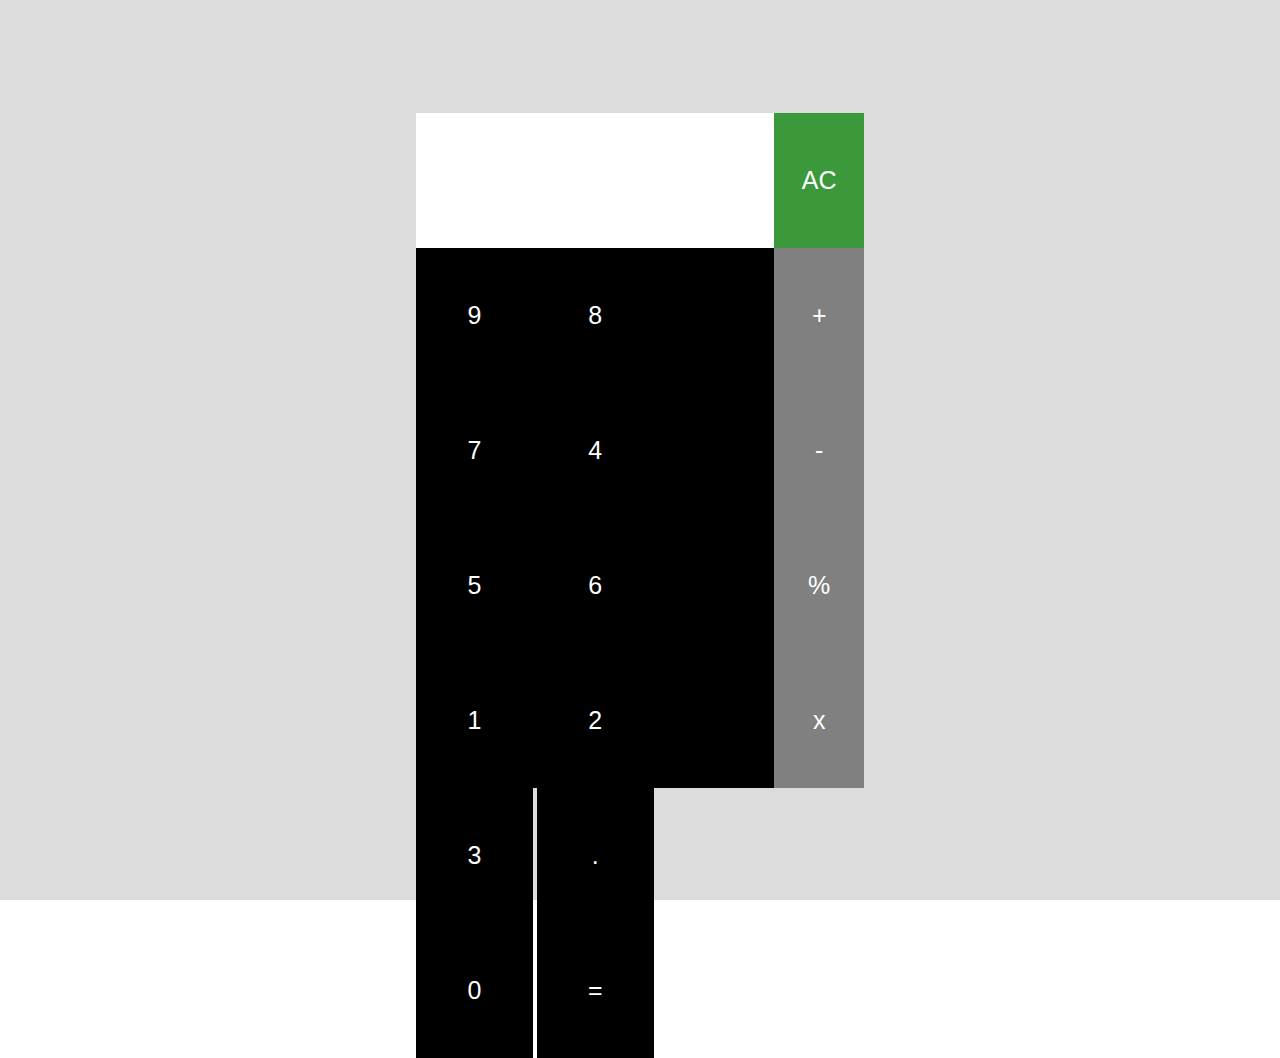
<file: Question3/index.html>
<!DOCTYPE html>
<html lang="en">
<head>
    <meta charset="UTF-8">
    <meta name="viewport" content="width=device-width, initial-scale=1.0">
    <title>Document</title>
    <link rel="stylesheet" href="style.css">
</head>
<body>
    <div id="calculator">
       <div class="main">
        <div class="right">
            <div class="up">
                <input type="text" id = 'res'>
            </div>
            <div class="down">
                
             
                <input type="button" value = '9' onclick = "Solve('9')">
                <input type="button" value = '8' onclick = "Solve('8')">
                <input type="button" value = '7' onclick = "Solve('7')">
                <input type="button" value = '4' onclick = "Solve('4')">
                <input type="button" value = '5' onclick = "Solve('5')">
                <input type="button" value = '6' onclick = "Solve('6')">
                <input type="button" value = '1' onclick = "Solve('1')">
                <input type="button" value = '2' onclick = "Solve('2')">
                <input type="button" value = '3' onclick = "Solve('3')">
                
                <input type="button" value = '.' onclick = "Solve('.')">
                <input type="button" value = '0' onclick = "Solve('0')">
                <input type="button" value = '=' onclick = "Result()">
            </div>
        </div>
        <div class="left">
            <div class="up1">
                <input type="button" value = 'AC' onclick = "Clear()">
            </div>
            <div class="down1">
                <input type="button" value = '+' onclick = "Solve('+')">
                <input type="button" value = '-' onclick = "Solve('-')">
                <input type="button" value = '%' onclick = "Solve('%')">
                <input type="button" value = 'x' onclick = "Solve('*')">
            </div>
        </div>
       </div>
      </div>
      <script>
        function Solve(val) {
           var v = document.getElementById('res');
           v.value += val;
        }
        function Result() {
           var num1 = document.getElementById('res').value;
           var num2 = eval(num1);
           document.getElementById('res').value = num2;
        }
        function Clear() {
           var inp = document.getElementById('res');
           inp.value = '';
        }
        function Back() {
           var ev = document.getElementById('res');
           ev.value = ev.value.slice(0,-1);
        }
     </script>
</body>
</html>
</file>
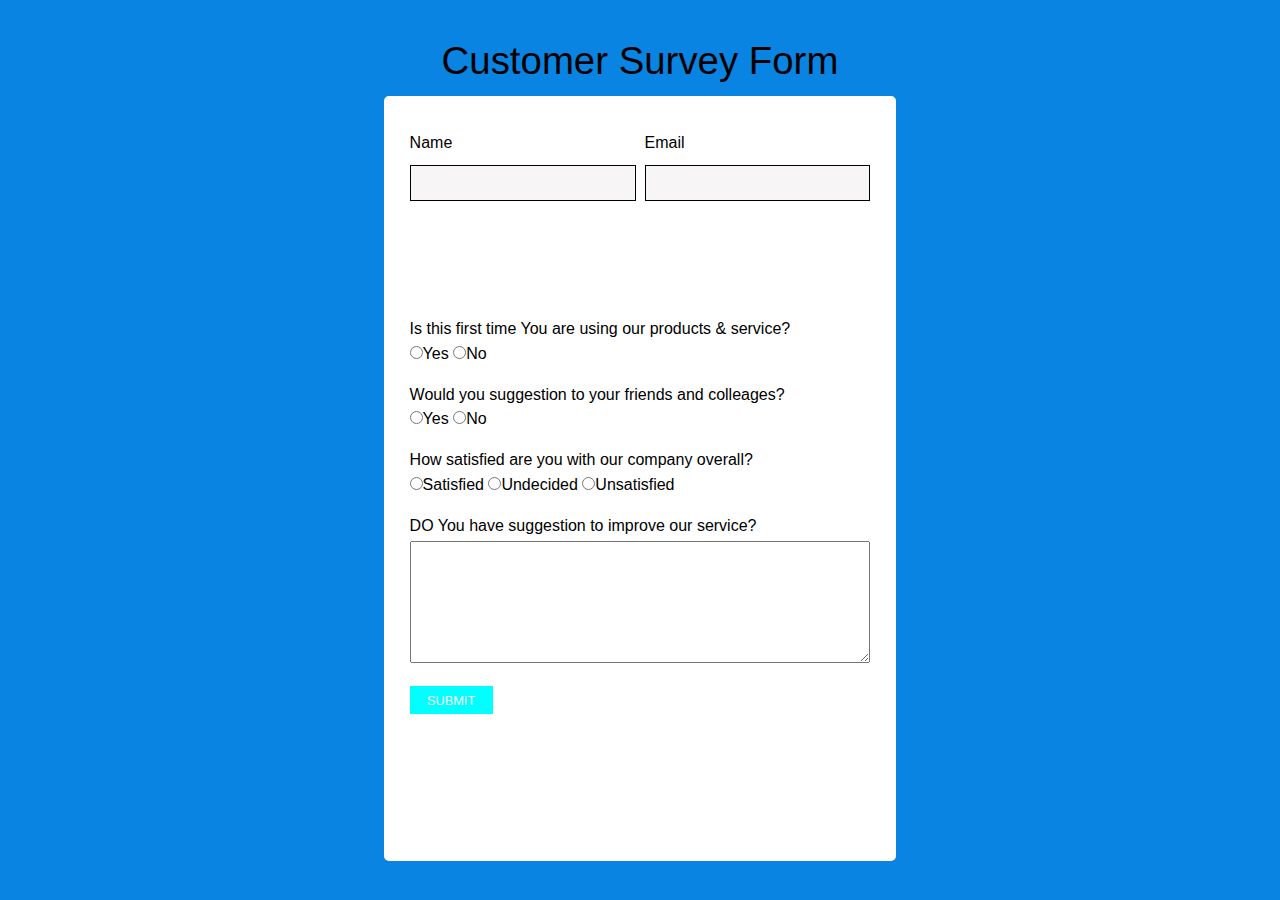
<file: Question3_B/index.html>
<!DOCTYPE html>
<html lang="en">

<head>
    <meta charset="UTF-8">
    <meta name="viewport" content="width=device-width, initial-scale=1.0">
    <title>Document</title>
    <link rel="stylesheet" href="style.css">
</head>

<body>
    <div class="main">
        <h1>Customer Survey Form</h1>
        <div class="card">
            <div class="information-section">
                <span>
                    <label>Name</label>
                    <input type="text" name="name">
                </span>
                <span>
                    <label>Email</label>
                    <input type="email" name="email">
                </span>
            </div>
            <div class="question-section">
                <p>
                    <label>Is this first time You are using our products & service?</label>
                    <span>
                        <input type="radio" name="products">Yes
                        <input type="radio" name="products">No
                    </span>
                </p>
                <p>
                    <label>Would you suggestion to your friends and colleages?</label>
                    <span>
                        <input type="radio" name="friends">Yes
                        <input type="radio" name="friends">No
                    </span>
                </p>
                <p>
                    <label>How satisfied are you with our company overall?</label>
                    <span>
                        <input type="radio" name="company">Satisfied
                        <input type="radio" name="company">Undecided
                        <input type="radio" name="company">Unsatisfied
                    </span>
                </p>
                <p>
                    <label>DO You have suggestion to improve our service?</label>
                    <textarea name="txtsuggestion" id="" cols="90" rows="8">

                    </textarea>
                </p>
                <button>SUBMIT</button>
            </div>
        </div>
    </div>
</body>

</html>
</file>
<file: Question3/style.css>
*{
    margin: 0%;
    padding: 0%;
    box-sizing: border-box;
}
html ,body{
    width: 100%;
    height: 100%;
}
#calculator{
    width: 100%;
    height: 100%;
    background-color: gainsboro;
    display: flex;
    justify-content: center;
    align-items: center;
}
.main{
    width: 35vw;
    height: 75vh;
    /* background-color: aqua; */
    display: flex;
}
.right{
    width: 80%;
    height: 100%;
    /* background-color: blue; */
    display: flex;
    flex-direction: column;
}
.left{
    width: 20%;
    height: 100%;
    /* background-color: gold; */
    display: flex;
    flex-direction: column;
}
.up{
    width: 100%;
    height: 20%;
    background-color: white;
}
.down{
    width: 100%;
    height: 80%;
    background-color: black;
}
.up1{
    width: 100%;
    height: 20%;
    background-color: rgb(53, 53, 110);
    position: relative;
}
.down1{
    width: 100%;
    height: 80%;
    background-color: rgb(39, 35, 11);
    display: flex;
    flex-direction: column;
}
.main input[type='text'] {
    width: 88%;
    position: relative;
    background-color: transparent;
    height: 80px;
    top: 5px;
    text-align: left;
    padding: 3px 6px;
    outline: none;
    font-size: 40px;
    border: none;
    display: flex;
    margin: auto;
    border-radius: 6px;
    color: black;
 }
 .down input[type='button']{
    width:32.6%;
    position: relative;
    height: 25%;
    cursor: pointer;
    font-size: 25px;
    border: none;
    transition: 0.5s;
    background-color: black;
    color: white;
 }
 .down input[type='button']:hover{
    background-color: black;
    color: white;
 }
 .down1 input[type='button']{
    width:100%;
    position: relative;
    height: 25%;
    cursor: pointer;
    font-size: 25px;
    border: none;
    transition: 0.5s;
    background-color: gray;
    color: white;
 }
 .down1 input[type='button']:hover{
    background-color: black;
    color: white;
 }
 .up1 input[type='button']{
    width:100%;
    height: 100%;
    position: relative;
    cursor: pointer;
    font-size: 25px;
    border: none;
    transition: 0.5s;
    background-color: rgb(59, 153, 59);
    color: white;
 }
 .up1 input[type='button']:hover{
    background-color: black;
    color: white;
 }
</file>
<file: Question3_B/style.css>
* {
    margin: 0;
    padding: 0;
    box-sizing: border-box;
    font-family: sans-serif;
}

html,
body {
    width: 100%;
    height: 100%;
}

.main {
    width: 100%;
    height: 100%;
    display: flex;
    align-items: center;
    justify-content: center;
    flex-direction: column;
    gap: 1vw;
    background-color:#0984e3;
}

.main>h1 {
    font-size: 3vw;
    font-weight: 100;
}

.card {
    width: 40%;
    height: 85vh;
    border-radius: 5px;
    background-color: #ffffff;
    /* box-shadow: 0px 0px 10px black; */
    padding: 3vw 2vw;
}

.information-section {
    display: flex;
    gap: 1vh;
}

.information-section>span {
    width: 50%;
    display: flex;
    flex-direction: column;
    gap: 1vw;
}

.information-section span input {
    background-color: #f7f5f5;
    height: 4vh;
    font-weight: 600;
    font-size: 1.2vw;
    border: 1px solid black;
}

.question-section {
    width: 100%;
    height: 90%;
    display: flex;
    flex-direction: column;
    justify-content: center;
    gap: 1.8vw;
    padding-top: 1vw;
}
.question-section>p{
    display: flex;
    flex-direction: column;
    gap: 0.5vw;
}
.question-section>p>label {
    display: block;
}

.question-section>button {
    display: flex;
    align-items: center;
    justify-content: center;
    width: 18%;
    padding: 0.5vw 1vw;
    font-size: 1vw;
    background-color: aqua;
    border: none;
    color: #ffffff;
}
textarea{
    font-size: 1vw;
    font-weight: 600;
}
</file>
